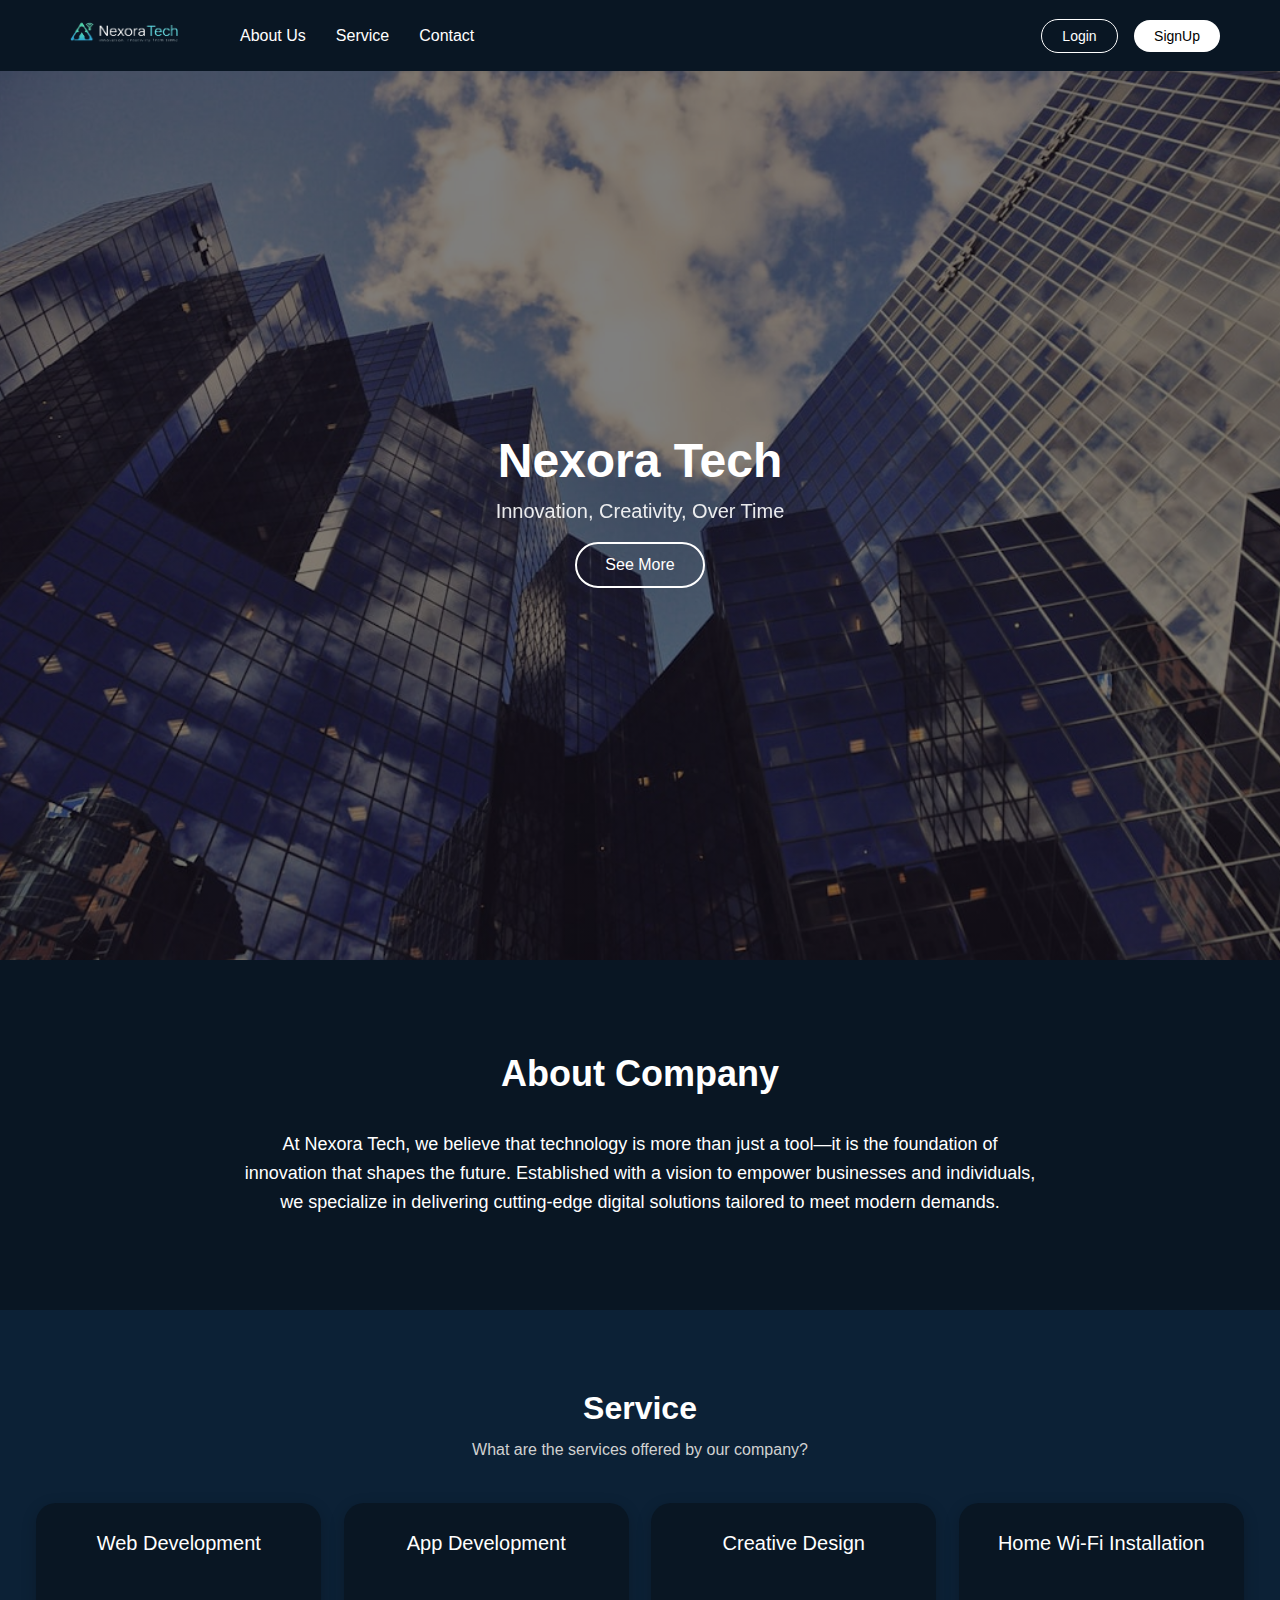
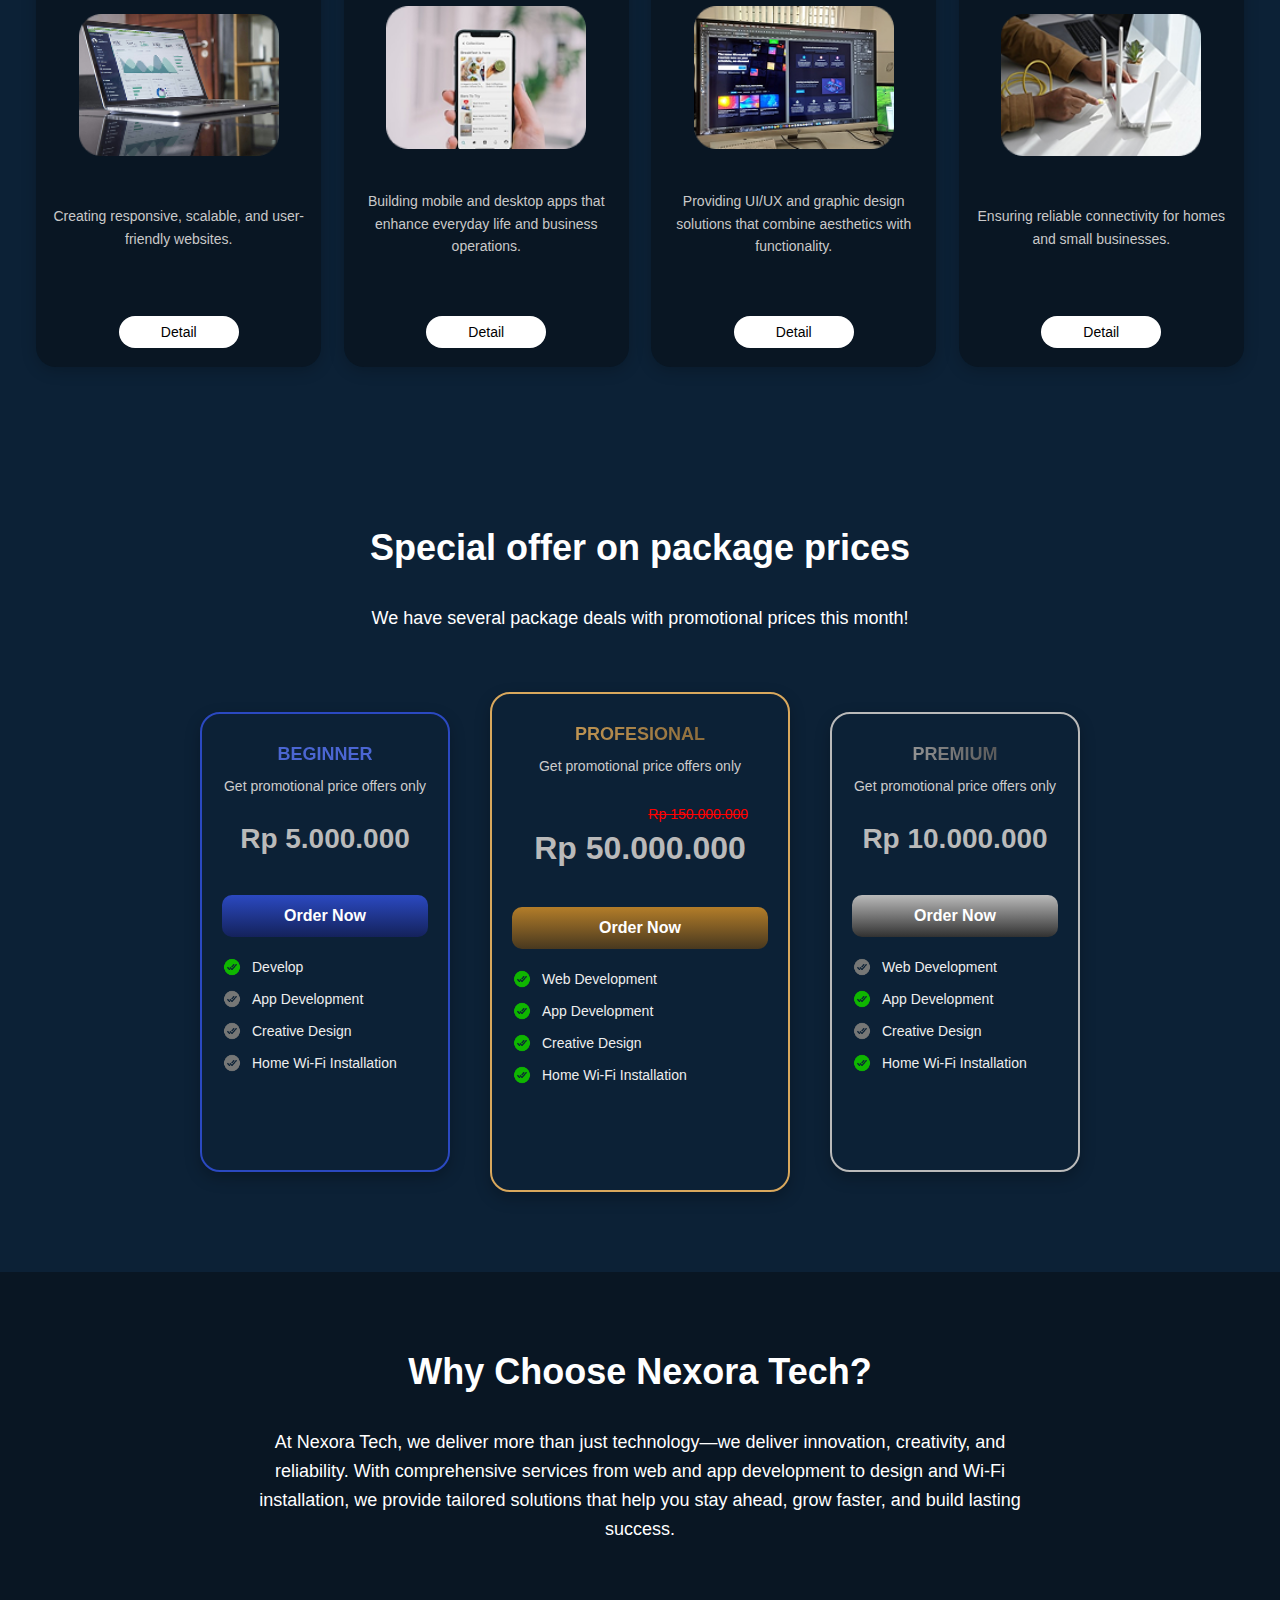
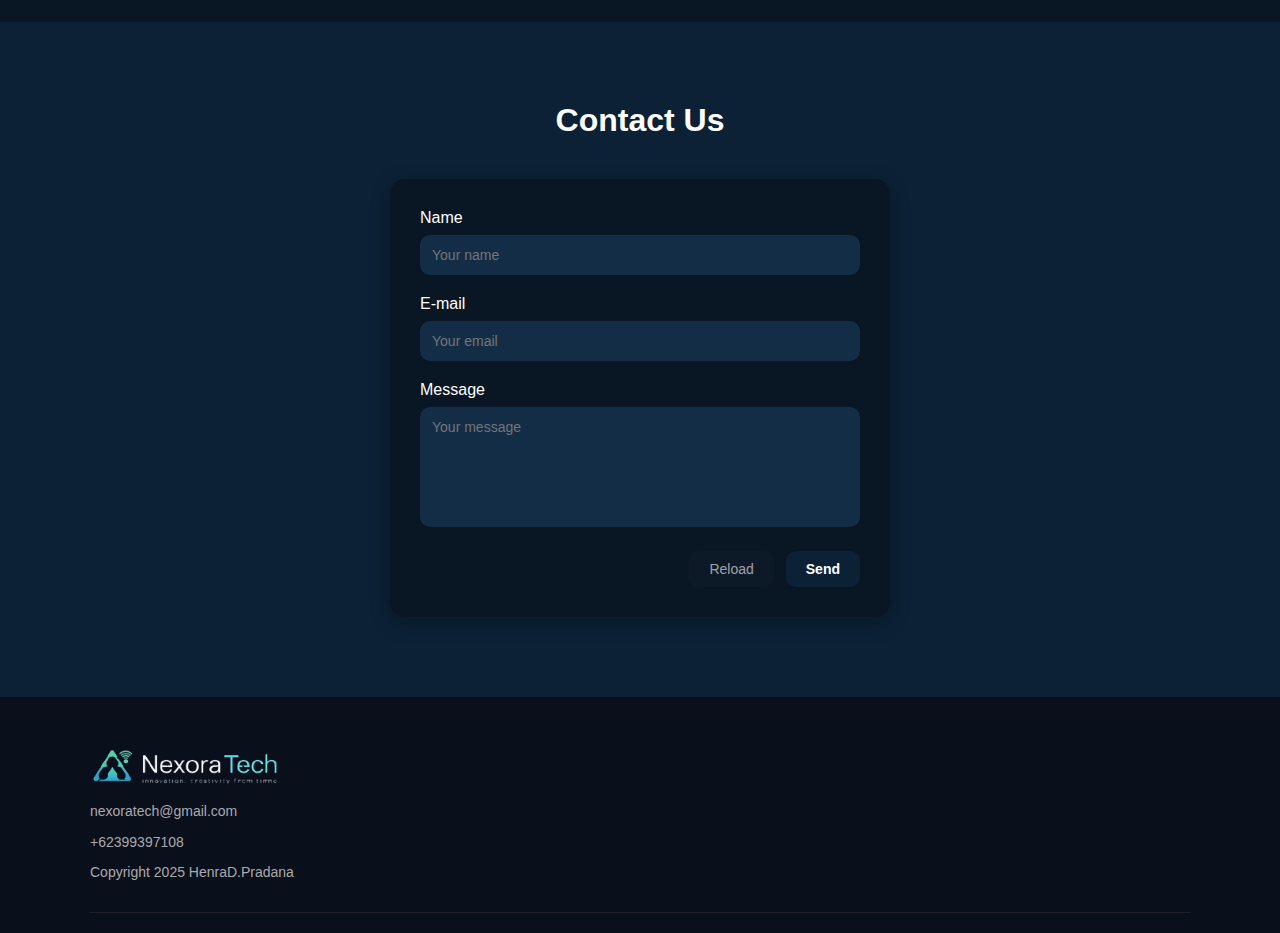
<file: index.html>
<!DOCTYPE html>
<html lang="en">

<head>
    <meta charset="UTF-8">
    <meta name="viewport" content="width=device-width, initial-scale=1.0">
    <title>Nexora Tech</title>
    <link rel="website icon" type="png" href="public/logoweb.png">
    <link rel="stylesheet" href="css/style.css">

</head>

<body>
    <div class="container">
        <!-- Navbar -->
<!--     <div id="navbar"></div> -->
        <nav>
    <div class="items-nav">
        <a href="#home"><img src="public/logo.png" alt="Logo Nexora"></a>
        <ul>
            <li><a href="#about">About Us</a></li>
            <li><a href="#service">Service</a></li>
            <li><a href="#contact">Contact</a></li>
        </ul>
    </div>
    <div class="nav-btn">
        <button id="btn-login" onclick="window.location.href='../Task_WDB_Nexora/auth/login.html'">Login</button>
        <button id="btn-singup" onclick="window.location.href='../auth/signup.html'">SignUp</button>
    </div>
</nav>

        <!-- Header -->
        <div class="header" id="home">
            <h3>Nexora Tech</h3>
            <p>Innovation, Creativity, Over Time</p>
            <a href="#about"><button>See More</button></a>
        </div>

        <!-- About -->
        <div class="about" id="about">
            <h3>About Company</h3>
            <p>
                At Nexora Tech, we believe that technology is more than just a tool—it is the foundation of
                innovation that shapes the future. Established with a vision to empower businesses and individuals, we
                specialize
                in delivering cutting-edge digital solutions tailored to meet modern demands.
            </p>
        </div>

        <!-- Services -->
        <div class="service" id="service">
            <h3>Service</h3>
            <p>What are the services offered by our company?</p>
            <div class="items-service">
                <div class="card-service">
                    <h4>Web Development</h4>
                    <img src="public/items/about1.png" alt="Web Development">
                    <p>Creating responsive, scalable, and user-friendly websites.</p>
                    <button>Detail</button>
                </div>
                <div class="card-service">
                    <h4>App Development</h4>
                    <img src="public/items/about2.png" alt="Web Development">
                    <p>Building mobile and desktop apps that enhance everyday life and business operations.</p>
                    <button>Detail</button>
                </div>
                <div class="card-service">
                    <h4>Creative Design</h4>
                    <img src="public/items/about3.png" alt="Web Development">
                    <p>Providing UI/UX and graphic design solutions that combine aesthetics with functionality.</p>
                    <button>Detail</button>
                </div>
                <div class="card-service">
                    <h4>Home Wi-Fi Installation</h4>
                    <img src="public/items/about4.png" alt="Web Development">
                    <p>Ensuring reliable connectivity for homes and small businesses.</p>
                    <button>Detail</button>
                </div>
            </div>
        </div>

    </div>


    <div class="price" id="price">
        <h3>Special offer on package prices</h3>
        <p>We have several package deals with promotional prices this month!</p>

        <div class="items-price">
            <!-- Beginner -->
            <div class="card-price beginner">
                <h4 style="color: linear-gradient(0deg, #4B66D3, #4B66D3);">BEGINNER</h4>
                <p>Get promotional price offers only</span>
                <h2>Rp 5.000.000</h2>
                <button class="btn-order">Order Now</button>
                <ul>
                    <li><img src="public/items/yes.png" alt="">

                        Develop
                    </li>
                    <li><img src="public/items/no.png" alt="">
                        App Development
                    </li>
                    <li><img src="public/items/no.png" alt="">
                        Creative Design
                    </li>
                    <li><img src="public/items/no.png" alt="">
                        Home Wi-Fi Installation
                    </li>
                </ul>
            </div>

            <!-- Profesional -->
            <div class="card-price professional">
                <h4>PROFESIONAL</h4>
                <p>Get promotional price offers only</span>
                <p class="old-price" style="color: red;"><del>Rp 150.000.000</del></p>
                <h2>Rp 50.000.000</h2>
                <button class="btn-order highlight">Order Now</button>
                <ul>
                    <li><img src="public/items/yes.png" alt="">
                        Web Development
                    </li>
                    <li><img src="public/items/yes.png" alt="">
                        App Development
                    </li>
                    <li><img src="public/items/yes.png" alt="">
                        Creative Design
                    </li>
                    <li><img src="public/items/yes.png" alt="">
                        Home Wi-Fi Installation
                    </li>
                </ul>
            </div>

            <!-- Premium -->
            <div class="card-price premium">
                <h4>PREMIUM</h4>
                <p>Get promotional price offers only</span>
                <h2>Rp 10.000.000</h2>
                <button class="btn-order">Order Now</button>
                <ul>
                    <li><img src="public/items/no.png" alt="">
                        Web Development
                    </li>
                    <li><img src="public/items/yes.png" alt="">
                        App Development
                    </li>
                    <li><img src="public/items/no.png" alt="">
                        Creative Design
                    </li>
                    <li><img src="public/items/yes.png" alt="">
                        Home Wi-Fi Installation
                    </li>
                </ul>
            </div>
        </div>
    </div>


    <!-- Why -->
    <div class="why">
        <h3>Why Choose Nexora Tech?</h3>
        <p>
            At Nexora Tech, we deliver more than just technology—we deliver innovation, creativity, and reliability.
            With comprehensive services from web and app development to design and Wi-Fi installation, we provide
            tailored solutions that help you stay ahead, grow faster, and build lasting success.
        </p>
    </div>

    <!-- Contact -->
    <div class="contact" id="contact">
        <h3>Contact Us</h3>
        <form>
            <div class="form-group">
                <label for="name">Name</label>
                <input type="text" id="name" placeholder="Your name">
            </div>
            <div class="form-group">
                <label for="email">E-mail</label>
                <input type="email" id="email" placeholder="Your email">
            </div>
            <div class="form-group">
                <label for="message">Message</label>
                <textarea id="message" placeholder="Your message"></textarea>
            </div>
            <div class="form-btn">
                <button type="reset" class="btn-reset">Reload</button>
                <button type="submit" class="btn-send">Send</button>
            </div>
        </form>
    </div>

    <!-- Footer -->
<!--     <div id="footer"></div>
    <script>

        function loadComponent(elementId, filePath) {
            fetch(filePath)
                .then(response => response.text())
                .then(data => {
                    document.getElementById(elementId).innerHTML = data;
                })
                .catch(error => console.error('Error loading component:', error));
        }
        document.addEventListener('DOMContentLoaded', function () {
            loadComponent('navbar', 'components/navbar.html');
            loadComponent('footer', 'components/footer.html');
        });
    </script> -->
    <div class="footer">
    <div class="footer-content">
        <div class="footer-logo">
            <img src="public/logo.png" alt="">
        </div>
        <div class="footer-info">
            <p>nexoratech@gmail.com</p>
            <p>+62399397108</p>
            <p>Copyright 2025 HenraD.Pradana</p>
        </div>
    </div>
</div>
</body>

</html>
</file>
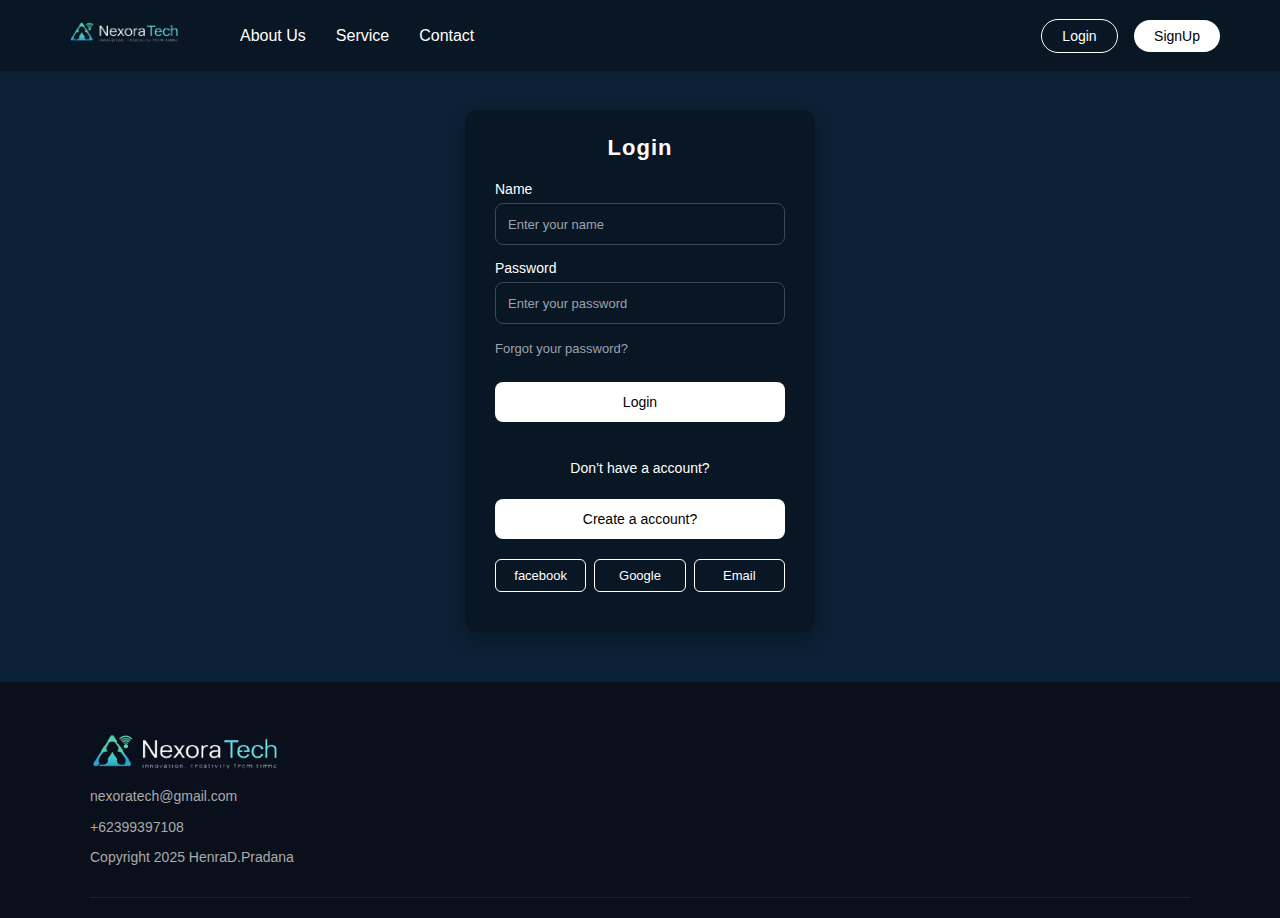
<file: auth/login.html>
<!DOCTYPE html>
<html lang="en">

<head>
    <meta charset="UTF-8">
    <meta name="viewport" content="width=device-width, initial-scale=1.0">
    <title>Nexora Tech</title>
    <link rel="website icon" type="png" href="../public/logoweb.png">
    <link rel="stylesheet" href="../css/style.css">
    <link rel="stylesheet" href="../css/auth.css">

</head>

<body>
    <div class="container">
        <div id="navbar"></div>
        <div class="form-login">
            <h3>Login</h3>
            <form action="">
                <ul>
                    <li>
                        <label for="name">Name</label>
                        <input type="text" id="name" name="name" placeholder="Enter your name" required>
                    </li>
                    <li>
                        <label for="password">Password</label>
                        <input type="password" id="password" name="password" placeholder="Enter your password" required>
                    </li>
                    <li>
                        <a href="">Forgot your password?</a>
                    </li>
                </ul>
                <button type="submit">Login</button>
            </form>
            <p>Don’t have a account?</p>
            <button>Create a account?</button>
            <ul class="social-login">
                <li>facebook</li>
                <li>Google</li>
                <li>Email</li>
            </ul>
        </div>

        <div id="footer"></div>
        <script>
            function loadComponent(elementId, filePath) {
                fetch(filePath)
                    .then(response => response.text())
                    .then(data => {
                        document.getElementById(elementId).innerHTML = data;
                    })
                    .catch(error => console.error('Error loading component:', error));
            }
            document.addEventListener('DOMContentLoaded', function () {
                loadComponent('navbar', '../components/navbar.html');
                loadComponent('footer', '../components/footer.html');
            });
        </script>
</body>

</html>
</file>
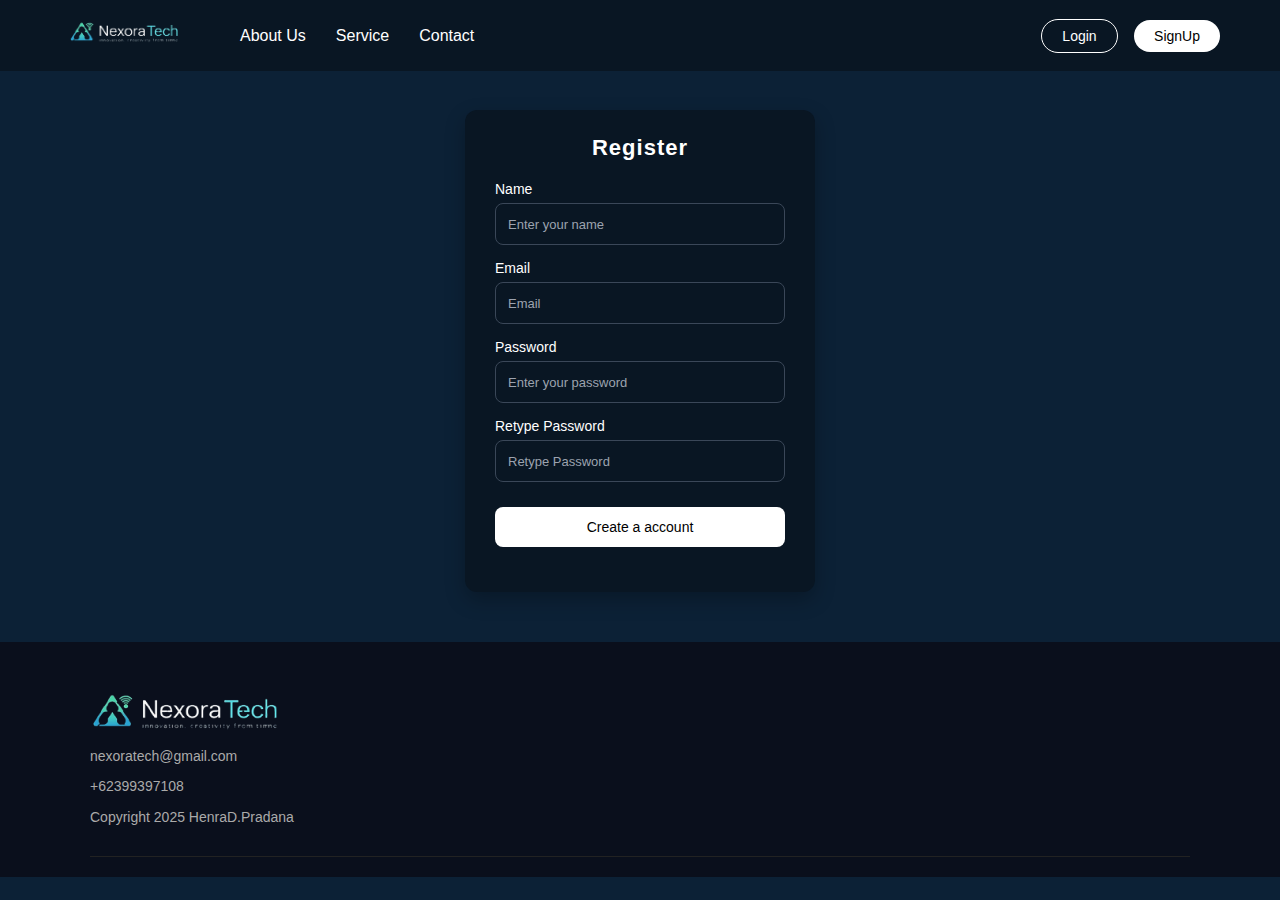
<file: auth/signup.html>
<!DOCTYPE html>
<html lang="en">

<head>
    <meta charset="UTF-8">
    <meta name="viewport" content="width=device-width, initial-scale=1.0">
    <title>Nexora Tech</title>
    <link rel="website icon" type="png" href="../public/logoweb.png">
    <link rel="stylesheet" href="../css/style.css">
    <link rel="stylesheet" href="../css/auth.css">

</head>

<body>
    <div class="container">
        <div id="navbar"></div>
        <div class="form-register">
            <h3>Register</h3>
            <form action="">
                <ul>
                    <li>
                        <label for="name">Name</label>
                        <input type="text" id="name" name="name" placeholder="Enter your name" required>
                    </li>
                    <li>
                        <label for="email">Email</label>
                        <input type="email" id="email" name="email" placeholder="Email" required unique>
                    </li>
                    <li>
                        <label for="password">Password</label>
                        <input type="password" id="password" name="password" placeholder="Enter your password" required>
                    </li>
                    
                    <li>
                        <label for="password2">Retype Password</label>
                        <input type="password" id="password2" name="password2" placeholder="Retype Password" required>
                    </li>
                   
                </ul>
                <button type="submit">Create a account</button>
            </form>
        </div>

        <div id="footer"></div>
        <script>
            function loadComponent(elementId, filePath) {
                fetch(filePath)
                    .then(response => response.text())
                    .then(data => {
                        document.getElementById(elementId).innerHTML = data;
                    })
                    .catch(error => console.error('Error loading component:', error));
            }
            document.addEventListener('DOMContentLoaded', function () {
                loadComponent('navbar', '../components/navbar.html');
                loadComponent('footer', '../components/footer.html');
            });
        </script>
</body>

</html>
</file>
<file: css/style.css>
* {
    margin: 0;
    padding: 0;
    box-sizing: border-box;
    font-family: 'Poppins', sans-serif;
  }

  html {
    scroll-behavior: smooth;
  }

  body {
    background-color: #0C2136;
    color: white;
    padding-top: 60px;
  }

  h3 {
    font-size: 36px;
    font-weight: 600;
    margin-bottom: 35px;
    text-align: center;
  }

  p {
    font-size: 18px;
    font-weight: lighter;
    line-height: 1.6;
    text-align: center;
  }

  button {
    padding: 10px 20px;
    border: none;
    border-radius: 25px;
    cursor: pointer;
    font-weight: 500;
  }

  /* Navbar */
  nav {
    display: flex;
    justify-content: space-between;
    align-items: center;
    background: #091623;
    padding: 15px 60px;
    position: fixed;
    top: 0;
    width: 100%;
    z-index: 9999;

  }

  nav img {
    width: 140px;
  }

  nav ul {
    display: flex;
    list-style: none;
    gap: 30px;
    margin-left: 40px;
  }

  nav ul li a {
    color: white;
    text-decoration: none;
    font-weight: 400;
    font-size: 16px;
    transition: 0.3s;
  }

  nav ul li a:hover {
    color: #ffcc00;
  }

  .items-nav {
    display: flex;
    align-items: center;
  }

  .nav-btn button {
    margin-left: 12px;
    padding: 8px 20px;
    border-radius: 20px;
    font-size: 14px;
    font-weight: 500;
    cursor: pointer;
    transition: 0.3s;
  }

  #btn-login {
    background: transparent;
    border: 1.5px solid white;
    color: white;
  }

  #btn-login:hover {
    background: white;
    color: black;
  }

  #btn-singup {
    background: white;
    color: black;
    border: none;
  }

  #btn-singup:hover {
    background: #ffcc00;
  }

  /* Hero / Header */
  .header {
    height: 100vh;
    background-image: linear-gradient(rgba(0, 0, 0, 0.5), rgba(0, 0, 0, 0.5)),
      url("../public/home.jpg");
    background-repeat: no-repeat;
    background-size: cover;
    background-position: center;
    display: flex;
    flex-direction: column;
    justify-content: center;
    align-items: center;
    text-align: center;
    color: white;
  }

  .header h3 {
    font-size: 48px;
    font-weight: 600;
    margin-bottom: -8px;
  }

  .header p {
    font-size: 20px;
    margin: 15px 0;
    font-weight: 300;
    opacity: 0.9;
  }

  .header button {
    background: transparent;
    border: 2px solid white;
    color: white;
    padding: 12px 28px;
    font-size: 16px;
    font-weight: 500;
    border-radius: 25px;
    transition: 0.3s ease;
  }

  .header button:hover {
    background: white;
    color: black;
  }

  /* About && Why */
  .about,
  .why {
    padding: 60px 40px;
    height: 350px;
    background: #091623;
    display: flex;
    flex-direction: column;
    justify-content: center;
    align-items: center;
    text-align: center;
  }

  .about p,
  .why p,
  .price p {
    max-width: 800px;
    margin: 0 auto;
    font-size: 18px;
    line-height: 1.6;
  }

  /* Services */
  .service {
    padding: 80px 40px;
    background: #0C2136;
    text-align: center;
  }

  .service h3 {
    font-size: 32px;
    font-weight: 600;
    margin-bottom: 10px;
  }

  .service p {
    font-size: 16px;
    font-weight: 300;
    color: #d1d1d1;
    margin-bottom: 40px;
  }

  .items-service {
    display: grid;
    grid-template-columns: repeat(auto-fit, minmax(260px, 1fr));
    gap: 30px;
    justify-items: center;

  }

  .card-service {
    width: 285px;
    height: 464px;
    background: #091623;
    border-radius: 20px;
    padding: 19px 10px;
    text-align: center;
    box-shadow: 0 4px 15px rgba(0, 0, 0, 0.2);
    display: flex;
    flex-direction: column;
    justify-content: space-between;
    align-items: center;

    transition: 0.3s ease;
  }

  .card-service img {
    width: 200px;
    height: 150px;
    object-fit: contain;
    border-radius: 12px;
    margin: 0 auto;

  }

  .card-service button {
    background: white;
    color: black;
    width: 120px;
    padding: 8px 20px;
    border-radius: 20px;
    border: none;
    font-size: 14px;
    font-weight: 500;
    cursor: pointer;
    transition: 0.3s;
    margin: 0 auto;

    display: block;
  }

  .card-service h4 {
    font-size: 20px;
    margin: 10px 0;
    font-weight: 500;
  }

  .card-service p {
    font-size: 14px;
    color: #c9c9c9;
    margin-bottom: 20px;
  }


  .card-service button:hover {
    background: #ffcc00;
    color: black;
  }

  /* Price */
  .price {
    padding: 80px 40px;
    justify-content: center;
    align-items: center;
    text-align: center;
    color: #fff;
  }

  .price h2 {
    font-size: 36px;
    margin-bottom: 20px;
    font-weight: bold;
  }

  .items-price {
    display: flex;
    justify-content: center;
    align-items: center;

    gap: 40px;
    margin-top: 60px;
    flex-wrap: wrap;
    min-height: 500px;

  }

  .items-price div {
    background: #0C2136;
    padding: 30px 20px;
    border-radius: 20px;
    text-align: center;
    transition: transform 0.3s ease, box-shadow 0.3s ease;
    box-shadow: 0 6px 15px rgba(0, 0, 0, 0.25);
  }

  .items-price div:hover {
    transform: scale(1.05);
    box-shadow: 0 12px 25px rgba(0, 0, 0, 0.4);
  }

  .professional {
    border: 2px solid #D9A85D;
    width: 300px;
    height: 500px;
  }

  .beginner {
    border: 2px solid #2B49C1;
    width: 250px;
    height: 460px;
  }


  .premium {
    border: 2px solid #BABABA;
    width: 250px;
    height: 460px;
  }

  /* Style teks dalam card */
  .card-price h4 {
    font-size: 18px;
    font-weight: 600;
    margin-bottom: 10px;
  }

  .professional h4 {
    background: linear-gradient(90deg, #D9A85D 0%, #735931 100%);
    -webkit-background-clip: text;
    -webkit-text-fill-color: transparent;
    background-clip: text;
    color: transparent;
  }

  .beginner h4 {
    background: linear-gradient(90deg, #4B66D3 0%, #4B66D3 100%);
    -webkit-background-clip: text;
    -webkit-text-fill-color: transparent;
    background-clip: text;
    color: transparent;
  }

  .premium h4 {
    background: linear-gradient(90deg, #BABABA 0%, #313131 100%);
    -webkit-background-clip: text;
    -webkit-text-fill-color: transparent;
    background-clip: text;
    color: transparent;
  }

  .card-price p {
    font-size: 14px;
    font-weight: 300;
    margin-bottom: 25px;
    color: #ccc;
  }

  .professional h2 {
    font-size: 32px;
    font-weight: 700;
    margin-bottom: 20px;
    color: #bababa;
  }

  .card-price h2 {
    font-size: 28px;
    font-weight: 700;
    margin-bottom: 20px;
    color: #bababa;
  }

  .old-price {
    text-align: end;
    padding-right: 20px;
  }

  .professional h2 {
    margin-top: -20px;
    font-size: 32px;
    font-weight: 700;
    margin-bottom: 20px;
    color: #bababa;
  }

  .card-price ul {
    list-style: none;
    padding: 0;
    margin: 20px 0;
    text-align: left;
  }

  .card-price ul li {
    display: flex;
    align-items: center;
    gap: 10px;
    margin-bottom: 12px;
    font-size: 14px;
    color: #eee;
  }

  .card-price img {
    width: 20px;
    height: 20px;
  }

  .card-price button {
    padding: 12px 25px;
    border-radius: 10px;
    border: none;
    font-size: 16px;
    font-weight: 600;
    cursor: pointer;
    transition: 0.3s ease;
    margin-top: 20px;
    width: 100%;
  }

  .beginner button {
    background: linear-gradient(180deg, #2B49C1 0%, #14225B 100%);
    color: #fff;
  }

  .beginner button:hover {
    background: linear-gradient(180deg, #3c63ff 0%, #1d2f7a 100%);
  }

  .professional button {
    background: linear-gradient(180deg, #B37D29 0%, #48381F 100%);
    color: #fff;
  }

  .professional button:hover {
    background: linear-gradient(180deg, #d89b3b 0%, #5c4725 100%);
  }

  .premium button {
    background: linear-gradient(180deg, #BABABA 0%, #313131 100%);
    color: #fff;
  }

  .premium button:hover {
    background: linear-gradient(180deg, #FFFFFF 0%, #505050 100%);
  }

  /* Contact */
  .contact {
    padding: 80px 40px;

    text-align: center;
  }

  .contact h3 {
    margin-bottom: 40px;
    font-size: 32px;
    font-weight: 600;
  }

  .contact form {
    max-width: 500px;
    margin: auto;
    background: #091623;
    padding: 30px;
    border-radius: 15px;
    box-shadow: 0 6px 20px rgba(0, 0, 0, 0.25);
  }

  .form-group {
    text-align: left;
    margin-bottom: 20px;
  }

  .form-group label {
    display: block;
    margin-bottom: 8px;
    font-weight: 500;
    color: #fff;
  }

  .form-group input,
  .form-group textarea {
    width: 100%;
    padding: 12px;
    border-radius: 10px;
    border: none;
    outline: none;
    background: #132d46;
    color: white;
    font-size: 14px;
  }

  .form-group textarea {
    resize: none;
    height: 120px;
  }

  .form-btn {
    display: flex;
    justify-content: flex-end;
    gap: 12px;
  }

  .form-btn button {
    padding: 10px 20px;
    border-radius: 10px;
    border: none;
    font-size: 14px;
    cursor: pointer;
    transition: 0.3s;
  }

  .btn-reset {
    background: #1E293533;
    color: #FFFFFF99;
  }

  .btn-reset:hover {
    background: #444;
  }

  .btn-send {
    background: #0C2136;
    color: #fff;
    font-weight: 600;
  }

  .btn-send:hover {
    background: #e6b800;
  }

  /* Footer */
  .footer {
    background: #0a0f1c;
    padding: 40px 20px 20px;
    color: #aaa;
  }

  .footer-content {
    justify-content: start;
    flex-wrap: wrap;
    max-width: 1100px;
    margin: auto;
    border-bottom: 1px solid #222;
    padding-bottom: 20px;
  }

  .footer-content img {
    margin-bottom: -5px;
    margin-left: -15px;
    width: 240px;
  }

  .footer-info p {
    text-align: start;
    font-size: 14px;
    margin-bottom: 8px;
  }
</file>
<file: css/auth.css>
.form-login,
.form-register {
    background-color: #091623;
    width: 350px;
    margin: 50px auto;
    padding: 25px 30px;
    border-radius: 12px;
    box-shadow: 0 8px 20px rgba(0, 0, 0, 0.25);
    text-align: center;
    font-family: "Poppins", sans-serif;
}


.form-login h3,
.form-register h3 {
    margin-bottom: 20px;
    font-size: 22px;
    font-weight: 600;
    color: #ffffff;
    letter-spacing: 1px;
}


.form-login ul,
.form-register ul {
    list-style: none;
    padding: 0;
    margin: 0;
}

.form-login ul li,
.form-register ul li {
    margin-bottom: 15px;
    text-align: left;
}


.form-login label,
.form-register label {
    display: block;
    margin-bottom: 6px;
    font-size: 14px;
    font-weight: 500;
    color: #ffffff;
}


.form-login input,
.form-register input {
    width: 100%;
    padding: 12px;
    border: 1px solid #3a4758;
    border-radius: 8px;
    outline: none;
    font-size: 14px;
    background: transparent;
    color: #ffffff;
    transition: border 0.3s ease;
}

.form-login input::placeholder,
.form-register input::placeholder {
    color: #9ca3af;
    font-size: 13px;
}

.form-login input:focus,
.form-register input:focus {
    border-color: #2B49C1;
}


.form-login a,
.form-register a {
    margin-top: -20px;
    font-size: 13px;
    color: #9ca3af;
    text-decoration: none;
    font-weight: 400;
}

.form-login a:hover,
.form-register a:hover {
    text-decoration: underline;
}


.form-login button,
.form-register button {
    width: 100%;
    padding: 12px;
    background: #ffffff;
    color: #000000;
    border: none;
    border-radius: 8px;
    font-size: 14px;
    font-weight: 500;
    cursor: pointer;
    transition: 0.3s ease;
    margin-top: 10px;
    margin-bottom: 20px;
}

.form-login button:hover,
.form-register button:hover {
    background: #f3f4f6;
}


.form-login p,
.form-register p {
    margin: 15px 0 10px;
    font-size: 14px;
    font-weight: 400;
    color: #ffffff;
}


.social-login {

    display: flex;
    justify-content: center;
    gap: 8px;
    margin-top: 10px;
}

.social-login li {
    flex: 1;
    font-size: 13px;
    font-weight: 500;
    color: #ffffff;
    border-radius: 6px;
    border: 1px solid #ffffff;
    cursor: pointer;
    transition: all 0.3s ease;
    padding: 8px 0;
    display: flex;
    align-items: center;
    justify-content: center;
}

.social-login li:hover {
    background: rgba(255, 255, 255, 0.1);
}
</file>
